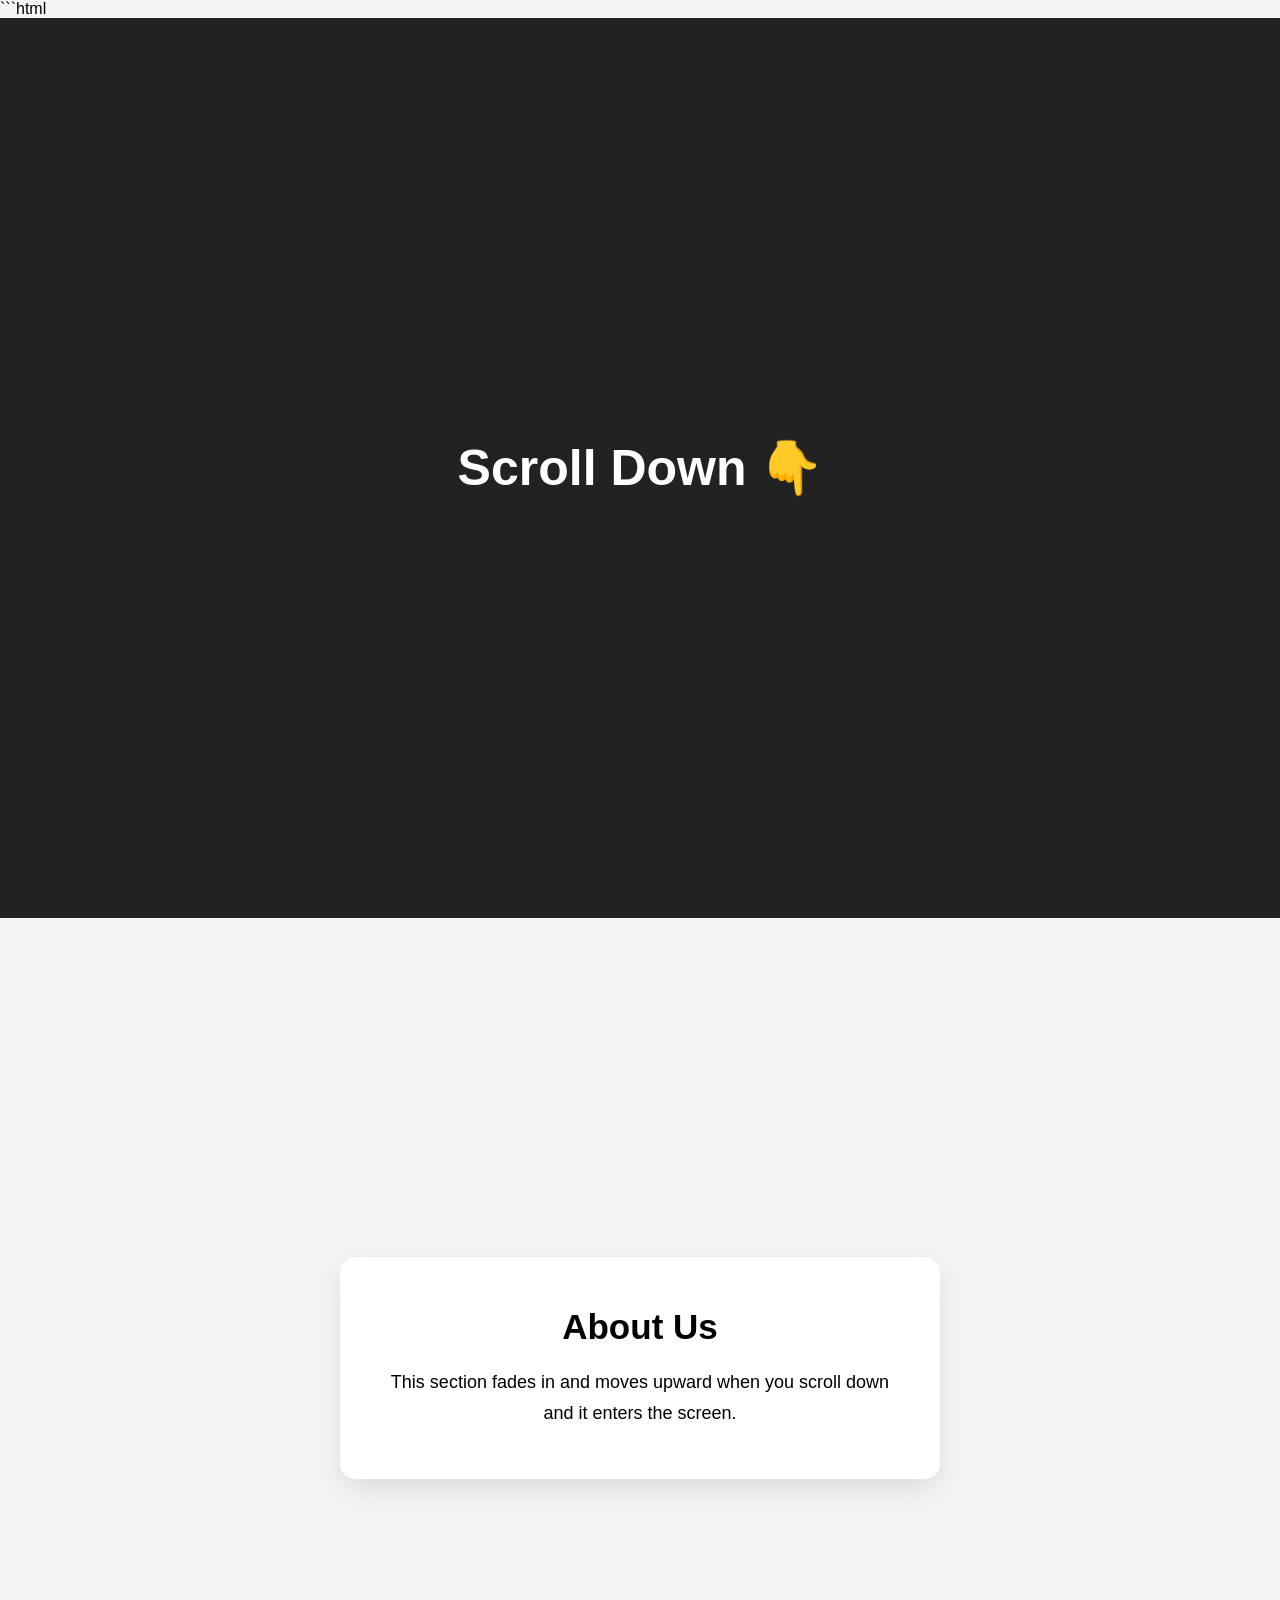
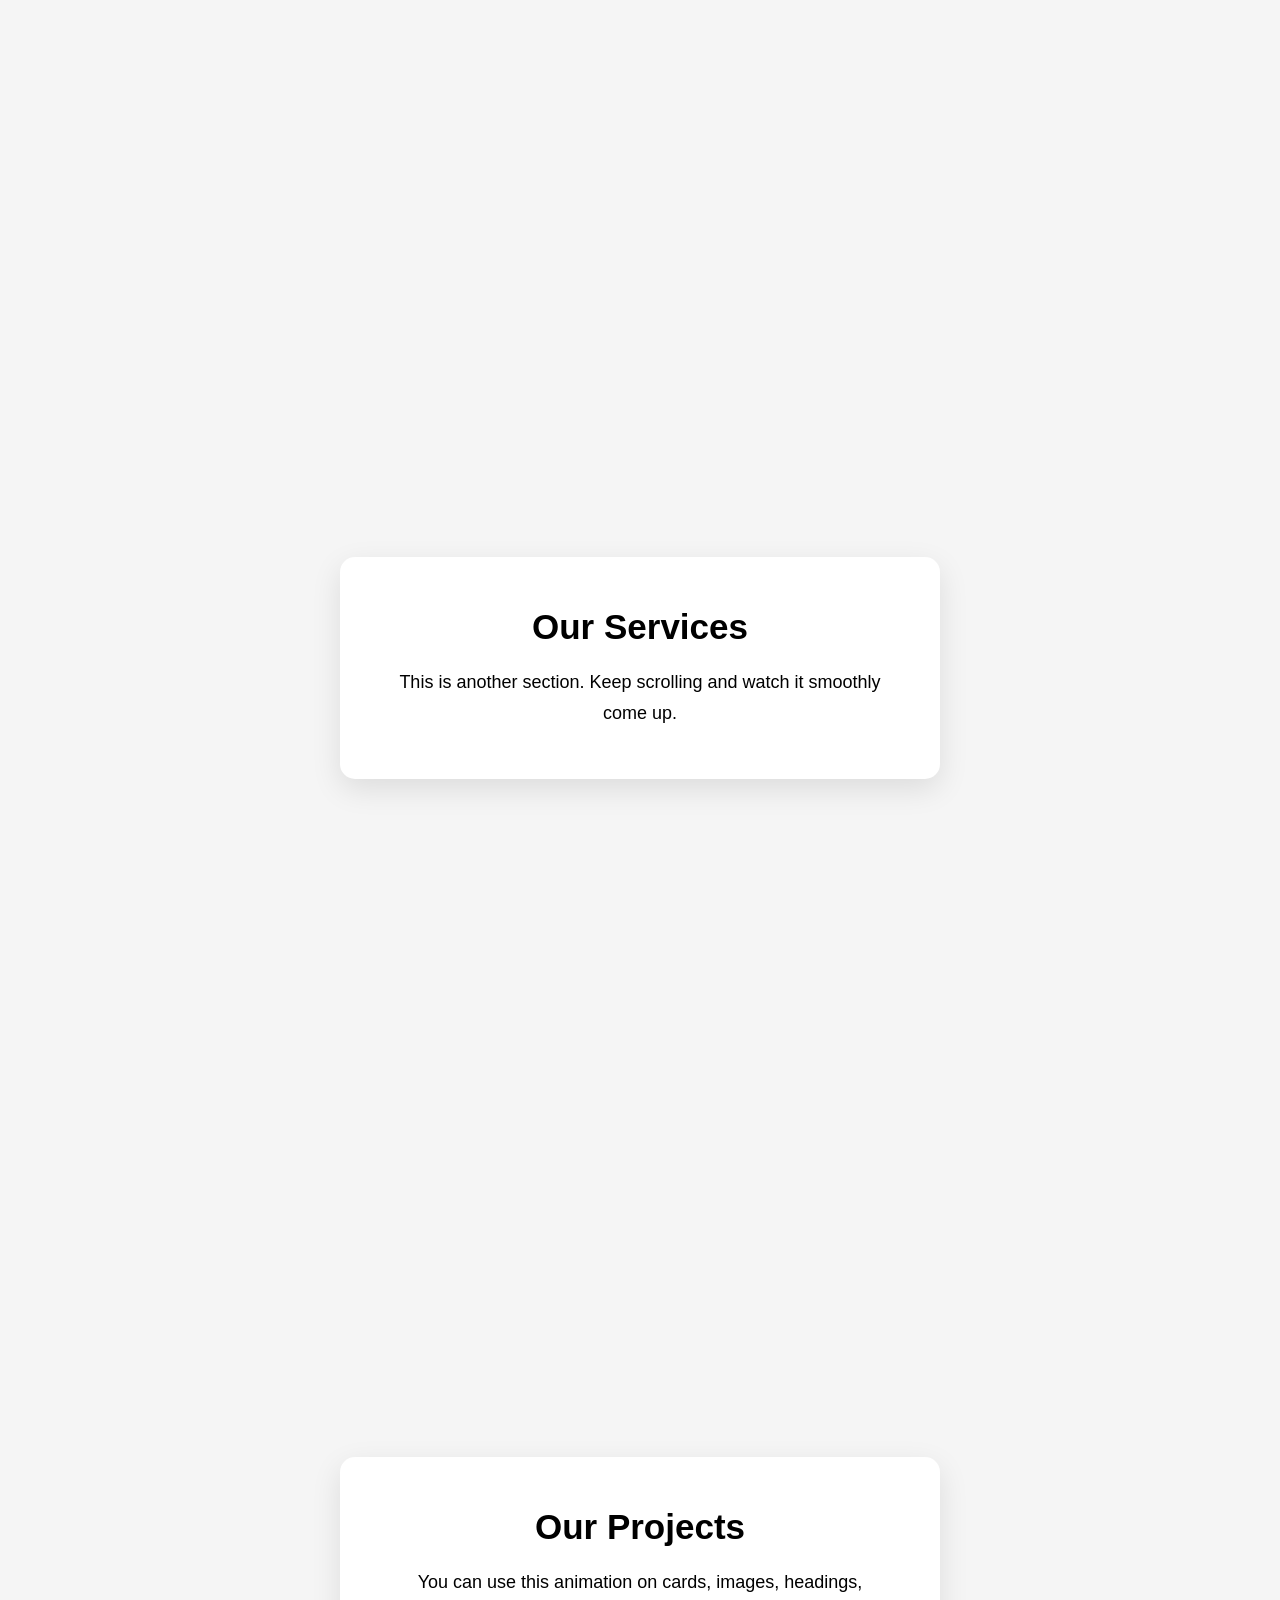
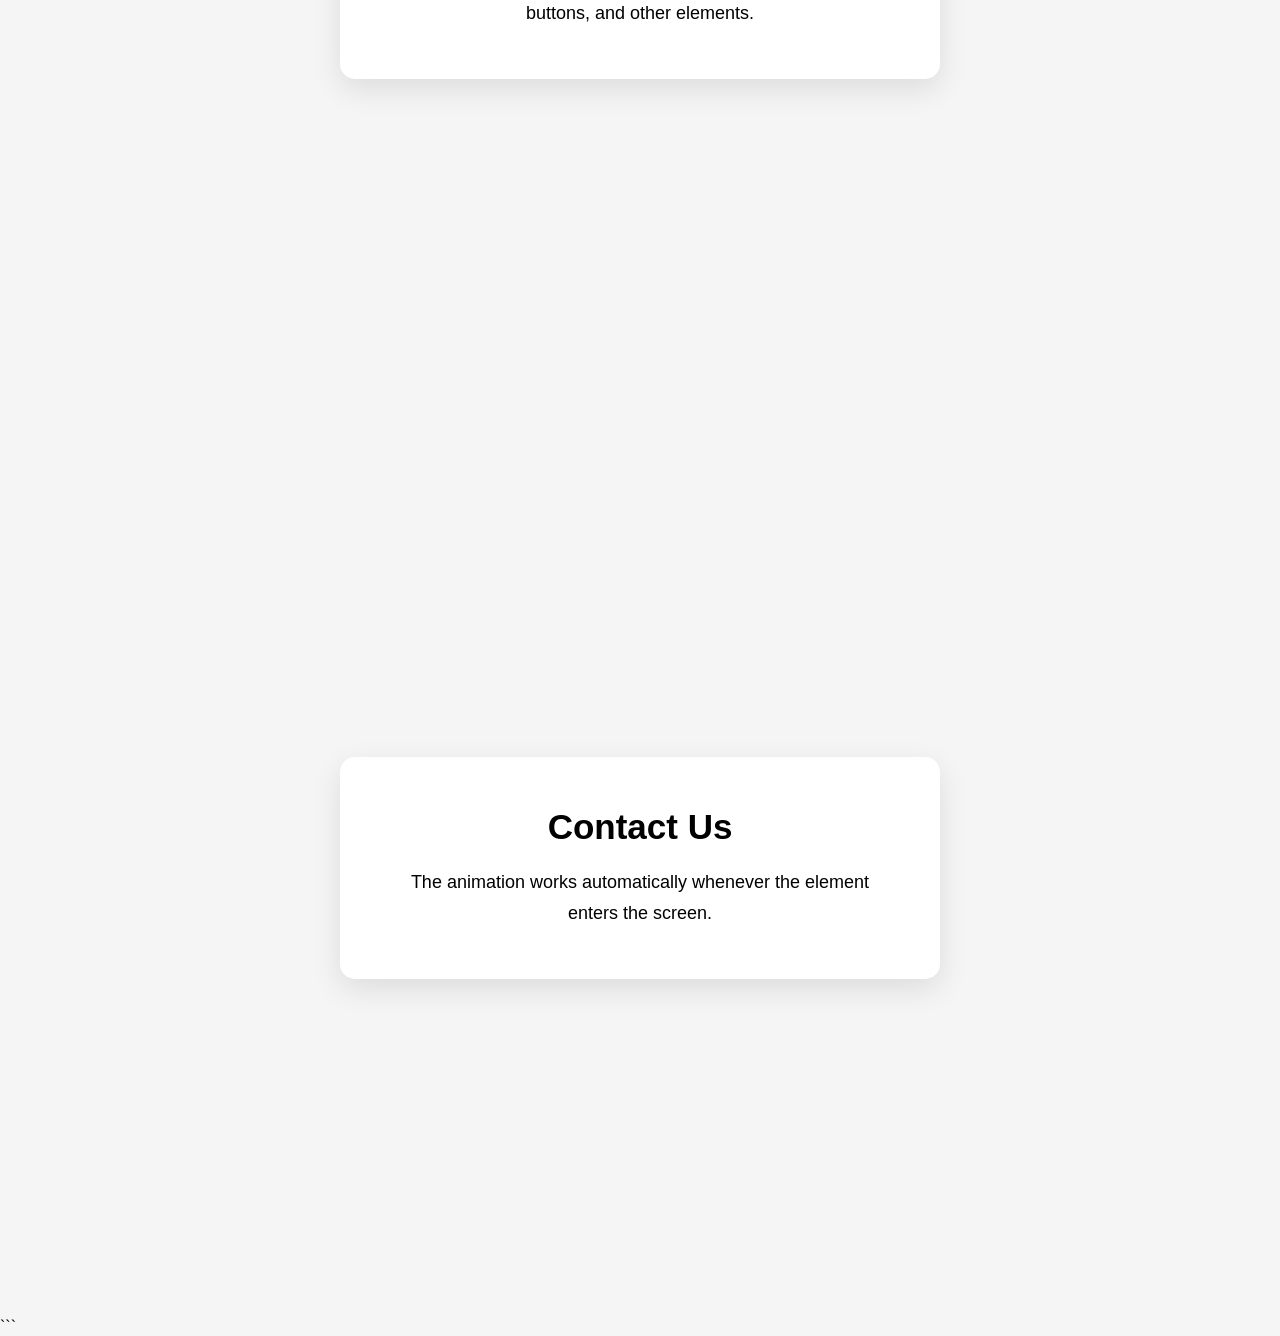
<file: animation.html>
```html
<!DOCTYPE html>
<html lang="en">
<head>
    <meta charset="UTF-8">
    <meta name="viewport" content="width=device-width, initial-scale=1.0">

    <title>Fade Up Animation</title>

    <style>
        * {
            margin: 0;
            padding: 0;
            box-sizing: border-box;
        }

        body {
            font-family: Arial, sans-serif;
            background: #f5f5f5;
        }

        /* Hero section */
        .hero {
            height: 100vh;
            display: flex;
            justify-content: center;
            align-items: center;
            background: #222;
            color: white;
            text-align: center;
        }

        .hero h1 {
            font-size: 50px;
        }

        /* Sections */
        section {
            min-height: 100vh;
            padding: 100px 10%;
            display: flex;
            justify-content: center;
            align-items: center;
        }

        .content {
            max-width: 600px;
            text-align: center;
            background: white;
            padding: 50px;
            border-radius: 15px;
            box-shadow: 0 10px 30px rgba(0, 0, 0, 0.1);
        }

        .content h2 {
            font-size: 35px;
            margin-bottom: 20px;
        }

        .content p {
            font-size: 18px;
            line-height: 1.7;
        }

        /*
            FADE UP ANIMATION

            Before the element enters the screen:
            - invisible
            - 50px lower
        */
        .fade-up {
            opacity: 0;
            transform: translateY(50px);

            transition:
                opacity 0.8s ease,
                transform 0.8s ease;
        }

        /*
            When JavaScript adds "show":
            - becomes visible
            - moves back to its normal position
        */
        .fade-up.show {
            opacity: 1;
            transform: translateY(0);
        }
    </style>
</head>

<body>

    <!-- First screen -->
    <div class="hero">
        <h1>Scroll Down 👇</h1>
    </div>


    <!-- First animated section -->
    <section>
        <div class="content fade-up">
            <h2>About Us</h2>

            <p>
                This section fades in and moves upward when
                you scroll down and it enters the screen.
            </p>
        </div>
    </section>


    <!-- Second animated section -->
    <section>
        <div class="content fade-up">
            <h2>Our Services</h2>

            <p>
                This is another section. Keep scrolling and
                watch it smoothly come up.
            </p>
        </div>
    </section>


    <!-- Third animated section -->
    <section>
        <div class="content fade-up">
            <h2>Our Projects</h2>

            <p>
                You can use this animation on cards,
                images, headings, buttons, and other elements.
            </p>
        </div>
    </section>


    <!-- Fourth animated section -->
    <section>
        <div class="content fade-up">
            <h2>Contact Us</h2>

            <p>
                The animation works automatically whenever
                the element enters the screen.
            </p>
        </div>
    </section>


    <script>

        // Select all elements with the "fade-up" class
        const elements = document.querySelectorAll(".fade-up");


        // Create the Intersection Observer
        const observer = new IntersectionObserver((entries) => {

            entries.forEach((entry) => {

                // Check if the element has entered the screen
                if (entry.isIntersecting) {

                    // Add the "show" class
                    entry.target.classList.add("show");

                }

            });

        }, {
            threshold: 0.2
        });


        // Tell the observer to watch every fade-up element
        elements.forEach((element) => {
            observer.observe(element);
        });

    </script>

</body>
</html>
```
</file>
